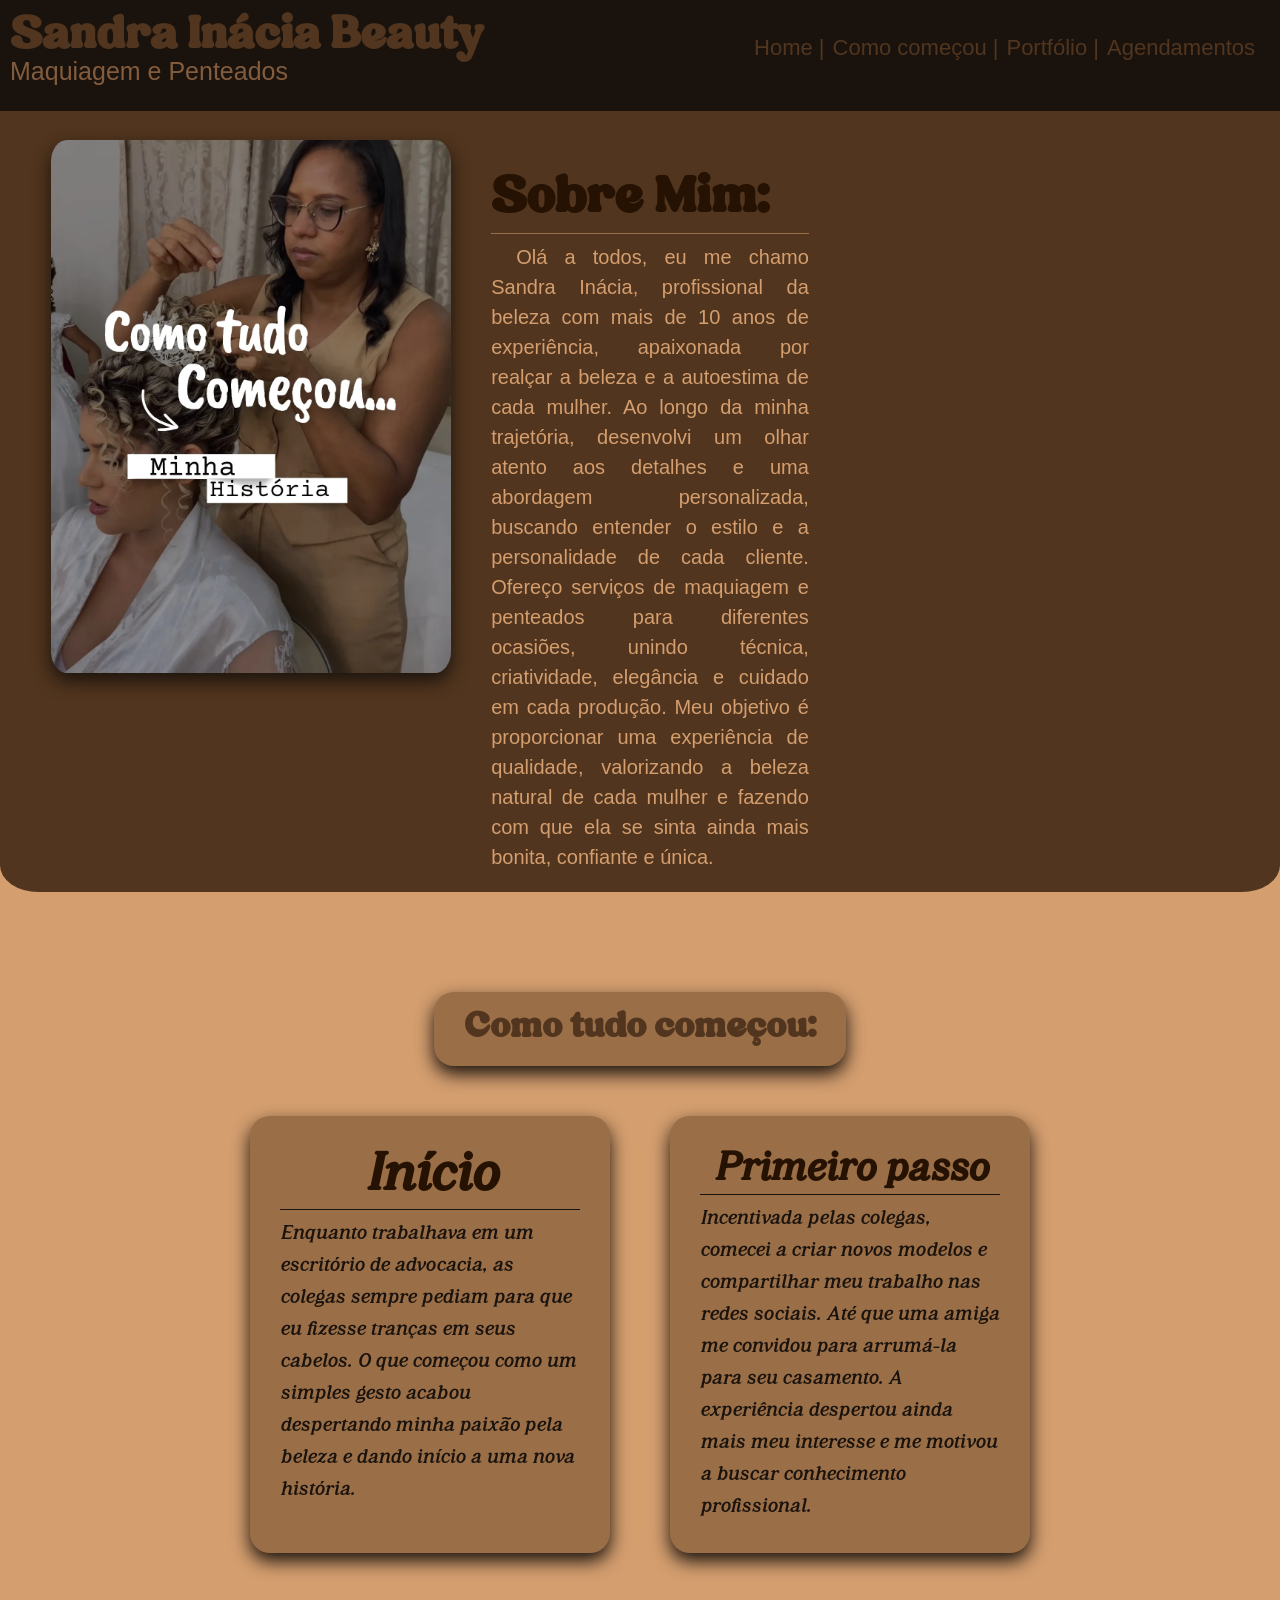
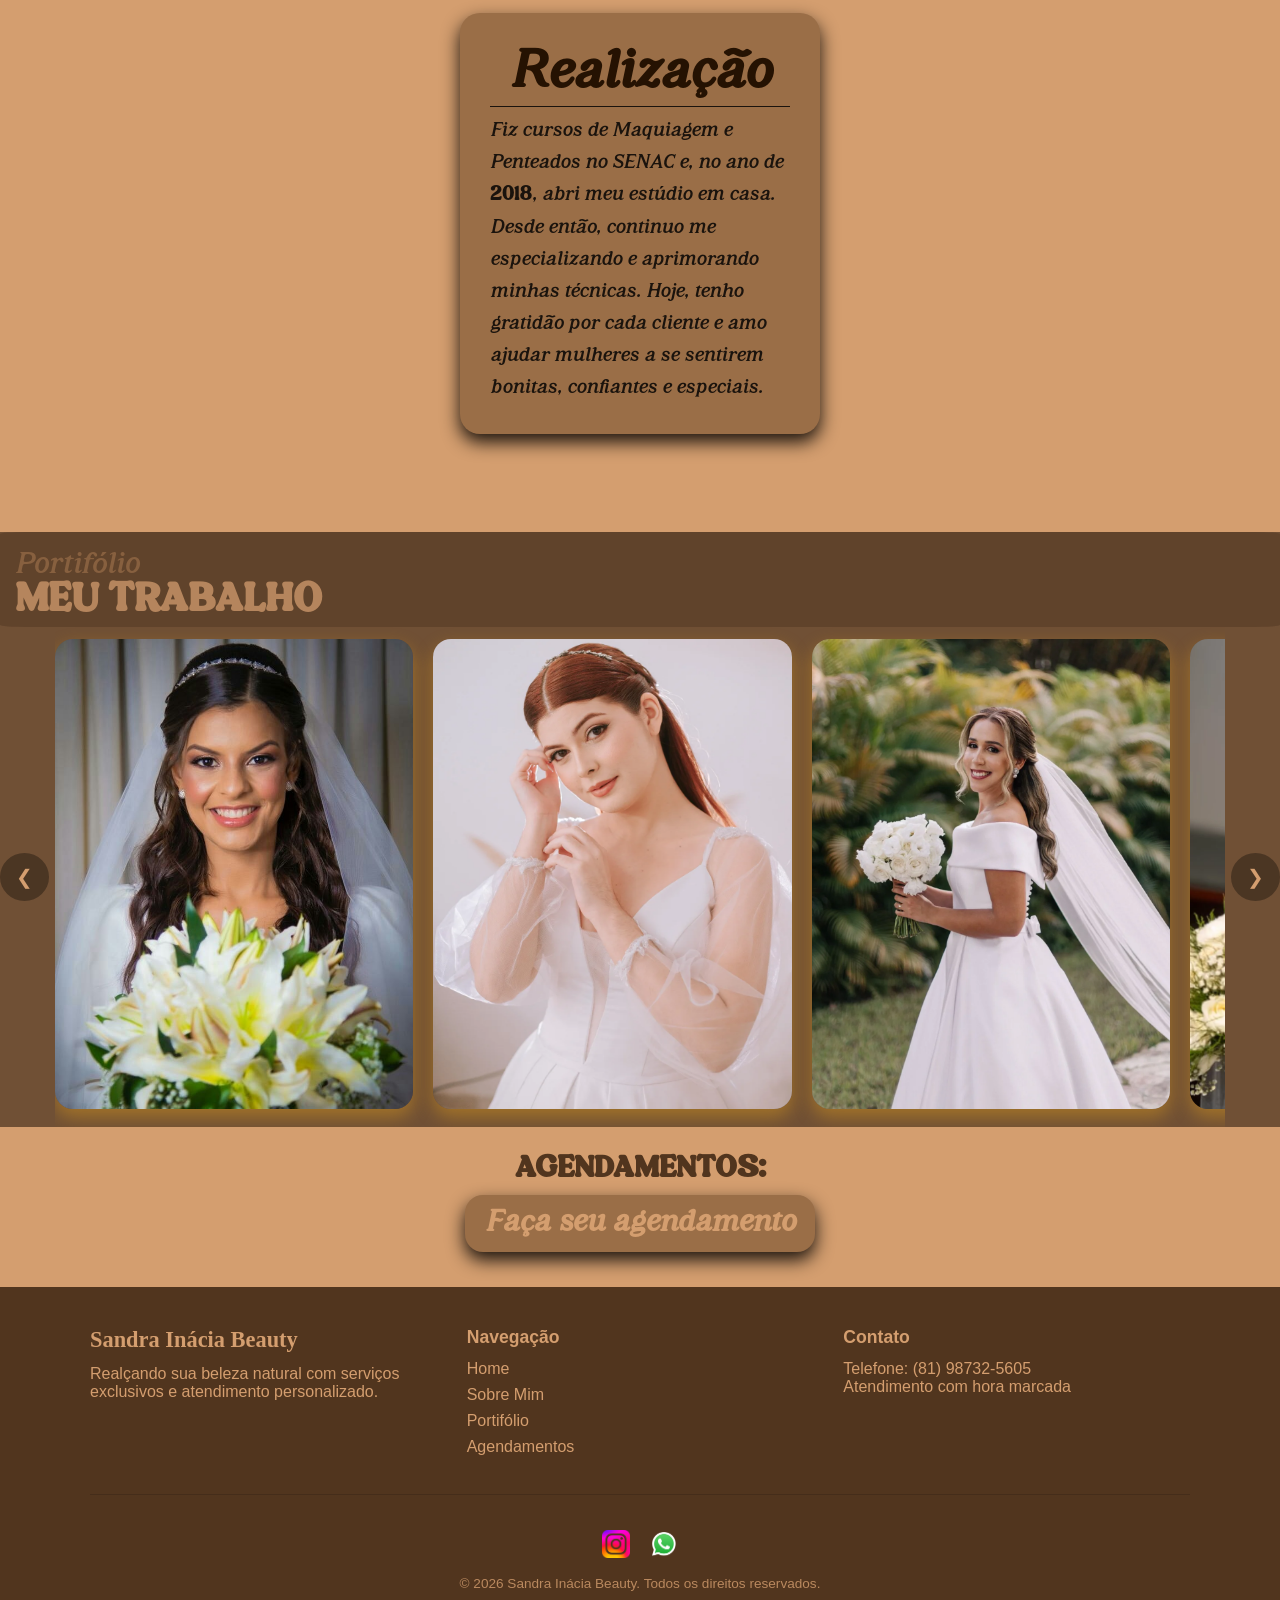
<file: js/index.html>
<!DOCTYPE html>
<html lang="pt-BR">

<head>
    <meta charset="UTF-8">
    <meta name="viewport" content="width=device-width, initial-scale=1.0">
    <title>Sandra Beauty | Maquiagem e Penteados</title>
    <meta name="description" content="Sandra Inácia Beauty - Profissional da beleza com mais de 10 anos de experiência.
     Oferece serviços de maquiagem e penteados para noivas e eventos especiais.">
    <meta name="keywords" content="maquiagem, penteados, noivas, beleza, Sandra Inácia Beauty">
    <meta name="author" content="Vinicius Henrique dos Santos Lima">
    <link rel="stylesheet" href="../css/style.css">
</head>

<body>
    <header class="header">
        <div class="logo">
            <h1 class="titulo">Sandra Inácia Beauty</h1>
            <p class="subtitulo">Maquiagem e Penteados</p>
        </div>
        <nav class="nav">
            <a href="#Home" class="navegar">Home |</a>
            <a href="#começo" class="navegar">Como começou |</a>
            <a href="#portifolio" class="navegar">Portfólio |</a>
           <!-- <a href="#serviços" class="navegar">Serviços |</a>-->
            <a href="#agendamento" class="navegar">Agendamentos</a>
        </nav>
    </header>

    <main class="main">
        <div class="container">
            <img src="../image/sandra inacia.jpg" class="sandra" width="200" alt="Sandra Inácia" title="Sandra Inácia">
            <div class="container-texto">

                <h2 class="sobre-mim" id="Home">Sobre Mim:</h2>

                <p class="descriçao">Olá a todos, eu me chamo Sandra Inácia, profissional
                    da beleza com mais de 10 anos de experiência, apaixonada
                    por realçar a beleza e a autoestima de cada mulher.
                    Ao longo da minha trajetória, desenvolvi um olhar atento aos
                    detalhes e uma abordagem personalizada, buscando entender o
                    estilo e a personalidade de cada cliente.
                    Ofereço serviços
                    de maquiagem e penteados para diferentes ocasiões,
                    unindo técnica, criatividade, elegância e cuidado em cada
                    produção. Meu objetivo é proporcionar uma experiência
                    de qualidade, valorizando a beleza natural de cada mulher
                    e fazendo com que ela se sinta ainda mais bonita, confiante
                    e única.
                </p>
            </div>
        </div>

        <section class="historia">
            <h2 id="começo">Como tudo começou:</h2>

            <div class="cards-historia">
                <div class="card">
                    <h3>Início</h3>
                   <p>Enquanto trabalhava em um escritório de advocacia, as colegas sempre pediam para que eu fizesse tranças em seus cabelos.
                     O que começou como um simples gesto acabou despertando minha paixão pela beleza e dando início a uma nova história.</p>
                </div>

                <div class="card">
                    <h3 id="primeiro-passo">Primeiro passo</h3>
                    <p>Incentivada pelas colegas, comecei a criar novos modelos e compartilhar meu trabalho nas redes sociais.
                    Até que uma amiga me convidou para arrumá-la para seu casamento. 
                    A experiência despertou ainda mais meu interesse e me motivou a buscar conhecimento profissional.</p>
                </div>

                <div class="card">
                    <h3>Realização</h3>
                    <p>Fiz cursos de Maquiagem e Penteados no SENAC e, no ano de <id class="ano">2018</id>, abri meu estúdio em casa. 
                        Desde então, continuo me especializando e aprimorando minhas técnicas. 
                        Hoje, tenho gratidão por cada cliente e amo ajudar mulheres a se sentirem bonitas, confiantes e especiais.</p>
                </div>

            </div>
        </section>
        <br>
        <div class="container-portifolio">
            <section class="section-portifolio">

                <h3 class="meu-portifólio" id="portifolio">Portifólio</h3>
                <h2 class="meu-trabalho">MEU TRABALHO</h2>
            </section>
            <!-- Carrossel: os botões movem a faixa de fotos para a esquerda ou direita. -->
            <section class="carrossel-portifolio" aria-label="Galeria de trabalhos">
                <!-- Janela que mostra apenas uma foto por vez. -->
                <div class="janela-carrossel">
                    <!-- Faixa que será deslocada pelo JavaScript. -->
                    <div class="faixa-carrossel">
                        <img src="../image/moça maquiada 1.jpg" width="500" alt="moça maquiada 1"
                            class="fotos-portifolio">
                        <img src="../image/moça maquiada 2.jpg" width="500" height="625" alt="moça maquiada 2"
                            class="fotos-portifolio">
                        <img src="../image/moça maquiada 3.jpg" width="500" height="625" alt="moça maquiada 3"
                            class="fotos-portifolio">
                        <img src="../image/moça maquiada 4.jpg" width="500" height="625" alt="moça maquiada 4"
                            class="fotos-portifolio">
                    </div>
                </div>
                <!-- Controles para navegar manualmente entre as fotos. -->
                <button class="botao-carrossel anterior" type="button" aria-label="Foto anterior">&#10094;</button>
                <button class="botao-carrossel proximo" type="button" aria-label="Próxima foto">&#10095;</button>
            </section>
        </div>

       <!--
        <h2 class="serviços" id="serviços">Meus Serviços:</h2>
        <h2>Noiva</h2>
        <img src="../image/moça maquiada 3.jpg" width="200" alt="noiva" title="noiva">
        <ul>
            <li>Dia inteiro de maquiagem</li>
            <li>Dia inteiro de maquiagem</li>
            <li>Dia inteiro de maquiagem</li>
        </ul>
        <p>Valor: R$160,00</p>
        <h2>Noiva</h2>
        <img src="../image/moça maquiada 3.jpg" width="200" alt="noiva" title="noiva">
        <ul>
            <li>Dia inteiro de maquiagem</li>
            <li>Dia inteiro de maquiagem</li>
            <li>Dia inteiro de maquiagem</li>
        </ul>

        <p>Valor: R$160,00</p>

        <h2>Noiva</h2>
        <img src="../image/moça maquiada 3.jpg" width="200" alt="noiva" title="noiva">
        <ul>
            <li>Dia inteiro de maquiagem</li>
            <li>Dia inteiro de maquiagem</li>
            <li>Dia inteiro de maquiagem</li>
        </ul>
        <p>Valor: R$160,00</p>
        -->
        
        <h2 class="agendamentos" id="agendamento">AGENDAMENTOS:</h2>
        <div class="container-botao">
            <a href="index2.html" class="botao-link">Faça seu agendamento</a>
        </div>
    </main>

    <footer class="site-footer">
  <div class="footer-container">
    <div class="footer-content">
      <div class="footer-column">
        <h3>Sandra Inácia Beauty</h3>
        <p>Realçando sua beleza natural com serviços exclusivos e atendimento personalizado.</p>
      </div>

      <div class="footer-column">
        <h4>Navegação</h4>
        <ul>
            <li><a href="#Home">Home</a></li>
          <li><a href="#começo">Sobre Mim</a></li>
          <li><a href="#portifolio">Portifólio</a></li>
          <li><a href="#agendamento">Agendamentos</a></li>
        </ul>
      </div>

      <div class="footer-column">
        <h4>Contato</h4>
        <p>Telefone: (81) 98732-5605</p>
        <p>Atendimento com hora marcada</p>
      </div>
    </div>

    <hr class="footer-divider" />

    <div class="footer-bottom">
      <div class="social-icons">
        <a href="https://www.instagram.com/sandrainaciabeauty/" aria-label="Instagram"><img src="../image/Instagram-Icon-removebg-preview.png"><i class="fab fa-instagram"></i></a>
        <a href="https://api.whatsapp.com/send?phone=5581987325605&text=Ol%c3%a1%20Sandra!%20Tudo%20bem?&fbclid=PAcGRvZgJleHRuA2FlbQIxMQBzcnRjBmFwcF9pZA85MzY2MTk3NDMzOTI0NTkAAafaLNwxNlOzXWcBcBOnn6qC_d7qS5V4b4m1Aqo20wZ4eDjE94tVYiudlmgrIw_aem_CmfcQDIel8UaiBKPZMXMjA"
         aria-label="WhatsApp"><img src="../image/whatsapp icon.png"><i class="fab fa-whatsapp"></i></a>
      </div>
      <p class="copyright">&copy; 2026 Sandra Inácia Beauty. Todos os direitos reservados.</p>
    </div>
  </div>
</footer>

    <!-- Carrega o JavaScript que controla a exibição do cabeçalho durante a rolagem. -->
    <script src="script.js"></script>
</body>

</html>
</file>
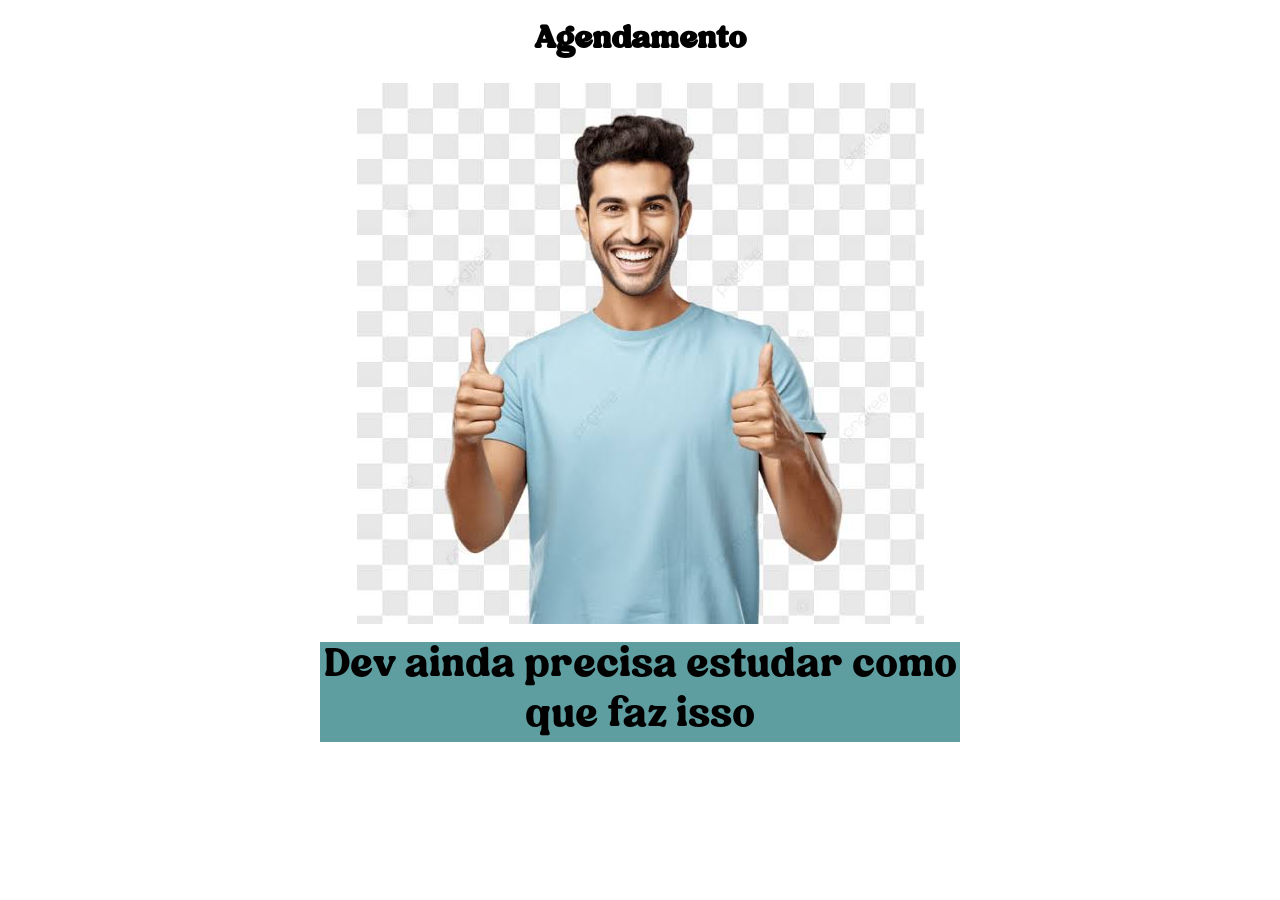
<file: js/index2.html>
<!DOCTYPE html>
<html lang="pt-BR">
<head>
    <meta charset="UTF-8">
    <meta name="viewport" content="width=device-width, initial-scale=1.0">
    <title>Agendamento</title>
    <style>
        @font-face {
            font-family: 'Bremlin';
            src: url(/fonts/Bremlin.otf) format('opentype');
            font-weight: normal;
            font-style: normal;
        }
        
        .agendamento {
            text-align: center;
            font-family: 'Bremlin', sans-serif;
        }
        .img {
            display: block;
            margin: 0 auto;
            max-width: 100%;
            height: auto;
        }
        .p {
            text-align: center;
            font-family: Bremlin, sans-serif;
            font-size: 40px;
            background-color: cadetblue;
            margin: 0 312px;
        }
    </style>
</head>
<body>
    <h1 class="agendamento">Agendamento</h1>
    <img src="../image/cara-dando-legal.jpg" class="img">
    <br>
    <p class="p">Dev ainda precisa estudar como que faz isso</p>
</body>
</html>
</file>
<file: css/style.css>
*{
    transition: 0.2s linear;
    margin: 0;
    padding: 0;
    outline: none;
    border: none;
    text-decoration: none;
}


/*fonte externa adicionada*/
@font-face {
    font-family: 'Bremlin';
    src: url(../fonts/Bremlin.otf) format('opentype');
    font-weight: normal;
    font-style: normal;
}

@font-face {
    font-family: 'MonimerSerif';
    src: url(../fonts/MonimerSerif_PERSONAL_USE_ONLY.otf) format('opentype');
    font-weight: normal;
    font-style: normal;
}
/*fundo do site*/
body {
    background-color: #d49e6f;
}

.header {
    display: flex;
    justify-content: space-between;
    align-items: flex-start;
    padding: 25px 25px;
    position: fixed;
    z-index: 99;
    top: 0;
    left: 0;
    right: 0;
    background-color: #1a130d;
    transition: 0.4s linear;
}
/* Esta classe é adicionada pelo JavaScript ao rolar para baixo.
   Ela move o cabeçalho para fora da área visível, mantendo-o fixo na página. */
.header.header-escondido {
    transform: translateY(-100%);
}
.logo h1 {
    margin-top: -15px;
    margin-left: -15px;
    margin-bottom: 0px;
}
.logo p {
    margin-top: -10px;
    margin-left: -15px;
}

/* Título na página acima do cabeçalho */
.titulo {
    font-family: 'Bremlin', sans-serif;
    font-size: 45px;
    text-align: left;
    color:#51351e;
    margin-bottom: -10px;
}
.subtitulo {
    font-family: 'Poppins', sans-serif;
    font-size: 25px;
    margin-top: 5px;
    color: #835c3d;
}
/*menu de navegação*/
html {
    /*faz a pagina rolar suave ao clicar no link interno*/
    scroll-behavior: smooth;
}

.nav {
    font-family: 'Poppins', sans-serif;
    font-size: 22px;
    text-align: right;
    color:black;
    display: flex;
    gap: 8px;
    margin-top: 10px;
}

.navegar {
    text-decoration: none;
    color: #51351e;
}
.navegar:hover {
    color: #845b34;
    font-size: 24px;
    border-bottom: #845b34;
}

/*imagem e descrição de sandra*/
.sandra {
    border-radius: 4%;
    width: 400px;
    background-color: #69482c;
    flex: 0 0 300px;
    margin-top: 120px;
    margin-bottom: 30px;
    box-shadow: 0 8px 18px #1a130d;
}
.container {
    display: flex;
    align-items: flex-start;
    gap: 40px;
    padding: 20px 4%;
    background-color: #51351e;
    border-radius: 3%;
}
.container-texto {
    flex: 1;
}
.container-texto p {
    margin-right: 420px;
    color: #d49e6f;
}
.sobre-mim {
    font-family: 'Bremlin', sans-serif;
    font-size: 50px;
    color: #251202;
    margin-bottom: 0px;
    margin-top: 150px;
    border-bottom: 0.1rem solid #9a6e47;
    margin-right: 420px;
}
.descriçao {
    font-family: 'Poppins', sans-serif;
    font-size: 20px;
    text-align: justify;
    text-indent: 25px;
    line-height: 1.5;
    margin-top: 8px;
}
/*até aqui*/

/*historia*/
.historia {
    padding: 80px 10%;
    text-align: center;
}

.historia h2 {
    font-family: 'Bremlin', sans-serif;
    font-size: 35px;
    text-align: center;
    display: inline-block;
    padding: 15px 30px;
    background-color: #9a6e47;
    color: #51351e;
    border-radius: 20px;
    margin-top: 20px;
    margin-bottom: 50px;
    box-shadow: 0 8px 18px #1a130d;
}

.cards-historia {
    display: flex;
    justify-content: center;
    gap: 60px;
    flex-wrap: wrap;
}

.card {
    background: #9a6e47;
    width: 300px;
    padding: 30px;
    border-radius: 20px;
    box-shadow: 0 8px 18px #1a130d;
    text-align: left;
}
.card h3 {
    text-align: center;
    border-bottom: 0.1rem solid #1a130d;
    margin-bottom: 8px;
}
.ano {
    font-family: Bremlin, sans-serif; 
}
#primeiro-passo {
    font-size: 40px;
    text-align: center;
}
.card p {
    color: #1a130d;
    line-height: 1.6;
    font-size: 20px;
}

.container-começo {
    display: flex;
    justify-content: center;
    align-items: center;
}
.historia {
    font-family: MonimerSerif, sans-serif;
    font-size: 45px;
    color: #251202;
}
.historia2{
    font-family: MonimerSerif, sans-serif;
    font-size: 45px;
    color: #251202;
    text-align: center;
}
.historia3 {
    font-family: MonimerSerif, sans-serif;
    font-size: 45px;
    color: #251202;
}


/*portifólio*/
.meu-portifólio {
    font-family: 'MonimerSerif', sans-serif;
    font-size: 30px;
    margin-bottom: -17px;
    color: #ae7d5381;
    margin-left: 15px;
    font-weight: normal;
}
.meu-trabalho {
    font-family: 'Bremlin', sans-serif;
    font-size: 40px;
    color: #d49e6fbc;
    margin-top: 10px;
    margin-bottom: -25px;
    margin-left: 15px;
}
.fotos-portifolio {
    border-radius: 4%;
    margin-bottom: 15px;
}
.container-portifolio {
    background-color: #705035;
}

/* Galeria do portfólio: mantém todas as fotos em uma faixa horizontal elegante. */
.carrossel-portifolio {
    position: relative;
    max-width: 1280px;
    margin: 25px auto;
    padding: 0 55px;
}

/* Área rolável: permite deslizar pelas fotos usando mouse, toque ou a barra lateral. */
.janela-carrossel {
    overflow-x: auto;
    scroll-behavior: smooth;
    scroll-snap-type: x mandatory;
    scrollbar-width: thin;
    scrollbar-color: #d49e6f #51351e;
    padding: 12px 0 18px;
}

/* Personaliza a barra de rolagem em navegadores como Chrome e Edge. */
.janela-carrossel::-webkit-scrollbar {
    height: 9px;
}
.janela-carrossel::-webkit-scrollbar-track {
    background-color: #51351e;
    border-radius: 20px;
}
.janela-carrossel::-webkit-scrollbar-thumb {
    background-color: #d49e6f;
    border-radius: 20px;
}

/* Organiza todas as fotos lado a lado e cria espaçamento entre elas. */
.faixa-carrossel {
    display: flex;
    gap: 20px;
    width: max-content;
}

/* Cada foto vira um cartão: várias aparecem na tela e as demais ficam acessíveis pela rolagem. */
.carrossel-portifolio .fotos-portifolio {
    flex: 0 0 clamp(230px, 28vw, 360px);
    width: clamp(230px, 28vw, 360px);
    height: 470px;
    margin-bottom: 0;
    border-radius: 18px;
    box-shadow: 0 8px 18px rgba(224, 158, 26, 0.45);
    object-fit: cover;
    scroll-snap-align: start;
}

/* Destaca discretamente a foto que receber o cursor do mouse. */
.carrossel-portifolio .fotos-portifolio:hover {
    transform: translateY(-8px);
    box-shadow: 0 14px 24px rgba(26, 19, 13, 0.6);
}

/* Botões nas laterais para avançar ou voltar na rolagem horizontal. */
.botao-carrossel {
    position: absolute;
    top: 50%;
    transform: translateY(-50%);
    padding: 12px 16px;
    background-color: #1a130d6e;
    color: #d49e6f;
    cursor: pointer;
    font-size: 20px;
    border-radius: 50%;
}
.botao-carrossel:hover {
    font-size: 30px;
    background-color: #241a1192;
    color: rgb(123, 89, 60);
}

/* Posiciona cada botão em um lado do carrossel. */
.anterior { left: 0; }
.proximo { right: 0; }

/* Em telas pequenas, diminui as margens para aproveitar melhor o espaço disponível. */
@media (max-width: 600px) {
    .carrossel-portifolio {
        padding: 0 40px;
    }

    .carrossel-portifolio .fotos-portifolio {
        height: 380px;
    }
}
.section-portifolio {
    background-color: #36231447;
    border-radius: 2%;
    margin-left: 0;
    padding-top: 15px;
}

/*Título de agendamentos*/
.agendamentos {
    font-family: 'Bremlin', sans-serif;
    text-align: center;
    font-size: 30px;
    margin-bottom: 5px;
    color: #51351e;
}

/*botão de agendamento*/
.botao-link {
    display: inline-block;
    padding: 10px 20px;
    background-color: #9a6e47;
    color: #d49e6f;
    text-decoration: none;
    border-radius: 18px;
    font-weight: bold;
    font-family: 'MonimerSerif', sans-serif;
    font-size: 30px;
    margin-bottom: 35px;
    box-shadow: 0 8px 18px #1a130d;
  }
 /*efeito quando o mouse passa por cima do botão*/ 
  .botao-link:hover {
    background-color: #705035;
    font-size: 35px;
}

/*centraliza o botão na tela*/
.container-botao {
    display: flex;
    justify-content: center;
    align-items: center;
}
/*footer do site*/
.site-footer {
  background-color: #51351e; /* Cor ajustada para combinar com o tom da sua imagem */
  color: #d49e6f;
  padding: 40px 20px 20px 20px;
  font-family: Arial, sans-serif;
}

.footer-container {
  max-width: 1100px;
  margin: 0 auto;
}

.footer-content {
  display: flex;
  justify-content: space-between;
  flex-wrap: wrap;
  gap: 30px;
  margin-bottom: 30px;
}

.footer-column {
  flex: 1;
  min-width: 220px;
}

.footer-column h3 {
  font-family: 'Georgia', serif;
  font-size: 1.4rem;
  margin-bottom: 12px;
}

.footer-column h4 {
  font-size: 1.1rem;
  margin-bottom: 12px;
}

.footer-column ul {
  list-style: none;
  padding: 0;
}

.footer-column ul li {
  margin-bottom: 8px;
}

.footer-column a {
  color: #d49e6f;
  text-decoration: none;
  transition: opacity 0.2s;
}

.footer-column a:hover {
  opacity: 0.7;
}

/* Linha Divisória */
.footer-divider {
  border: 0;
  height: 1px;
  background-color: rgba(0, 0, 0, 0.15);
  margin: 20px 0;
}

/* Seção das Redes Sociais e Créditos */
.footer-bottom {
  display: flex;
  flex-direction: column;
  align-items: center;
  gap: 12px;
  justify-content: center;
  padding-top: 15px;
}

.social-icons {
  display: flex;
  gap: 20px;
  align-items: center;
}

.social-icons a {
  color: #333;
  font-size: 1.5rem;
  transition: transform 0.2s;
}

.social-icons a:hover {
  transform: translateY(-3px);
}

.copyright {
  font-size: 0.85rem;
  opacity: 0.8;
}

.social-icons img, .social-icons i {
    width: 28px;
    height: 28px;
    object-fit: contain;
}
</file>
